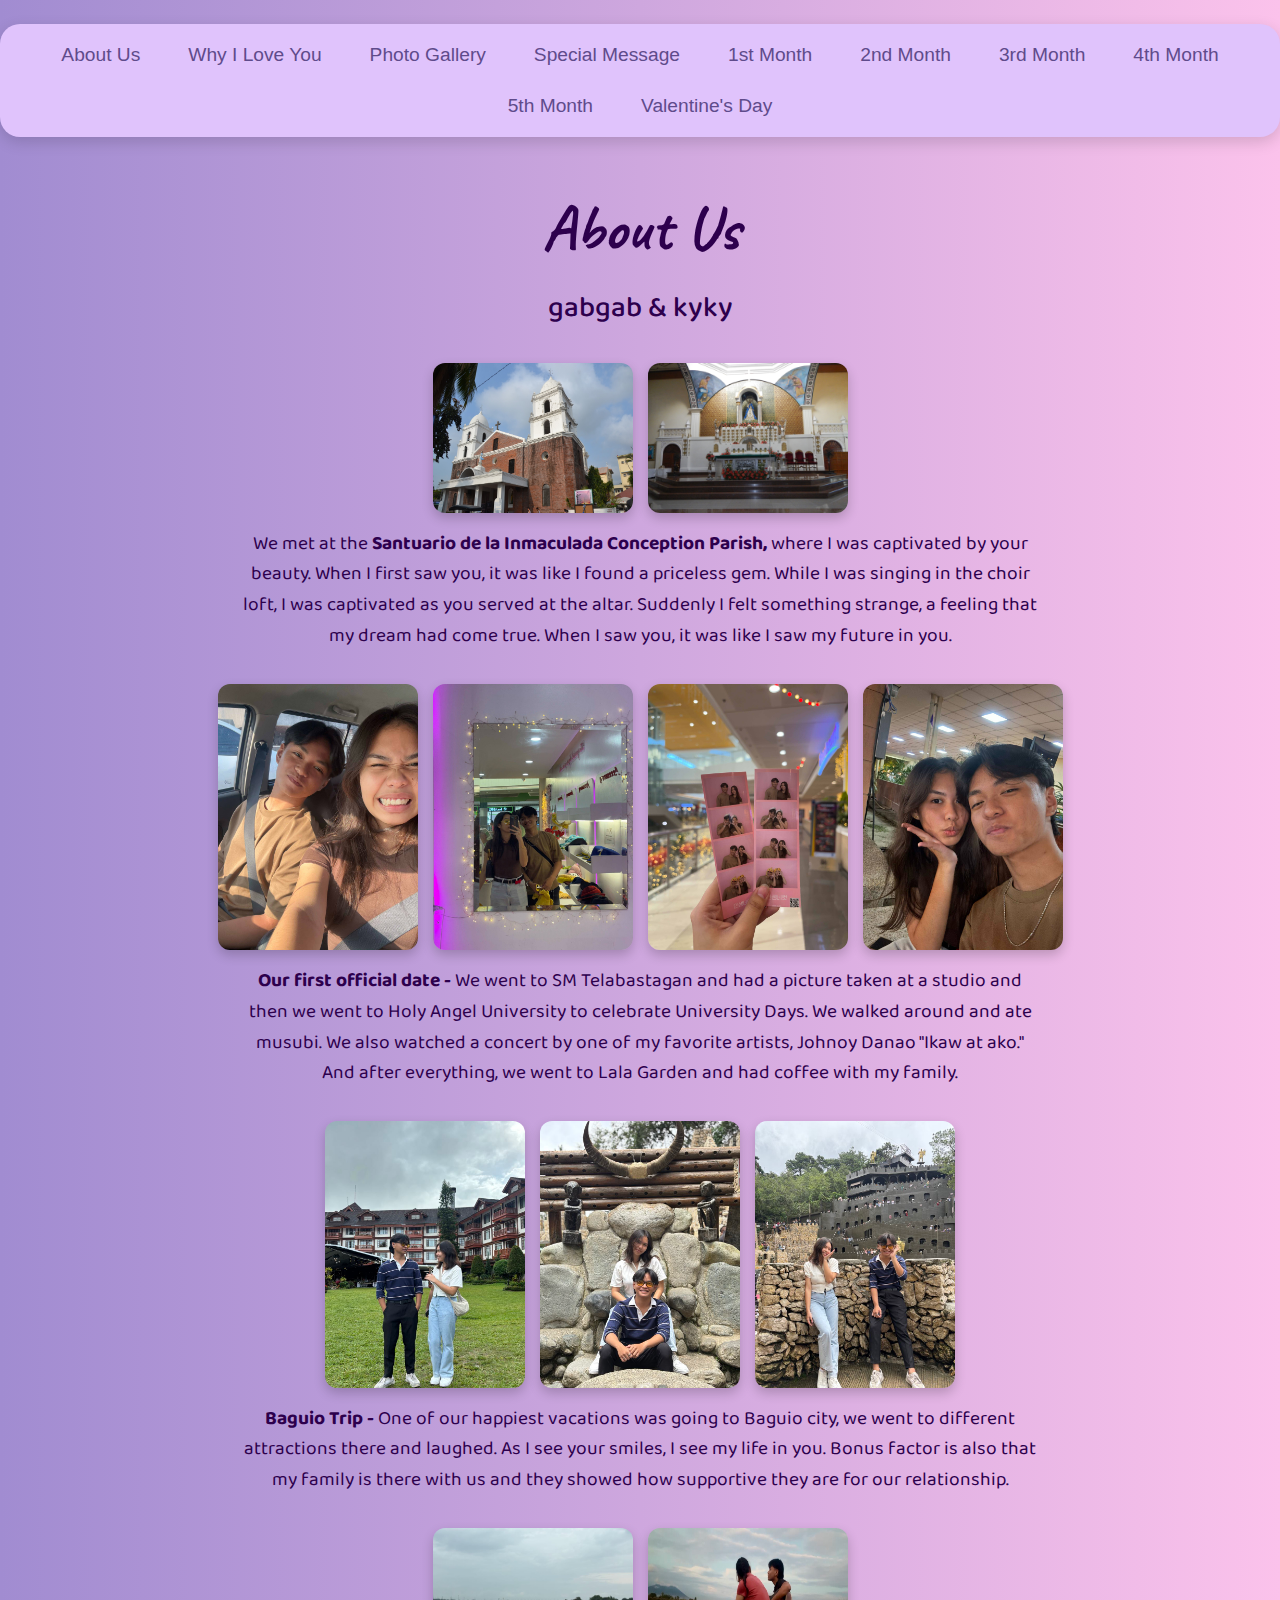
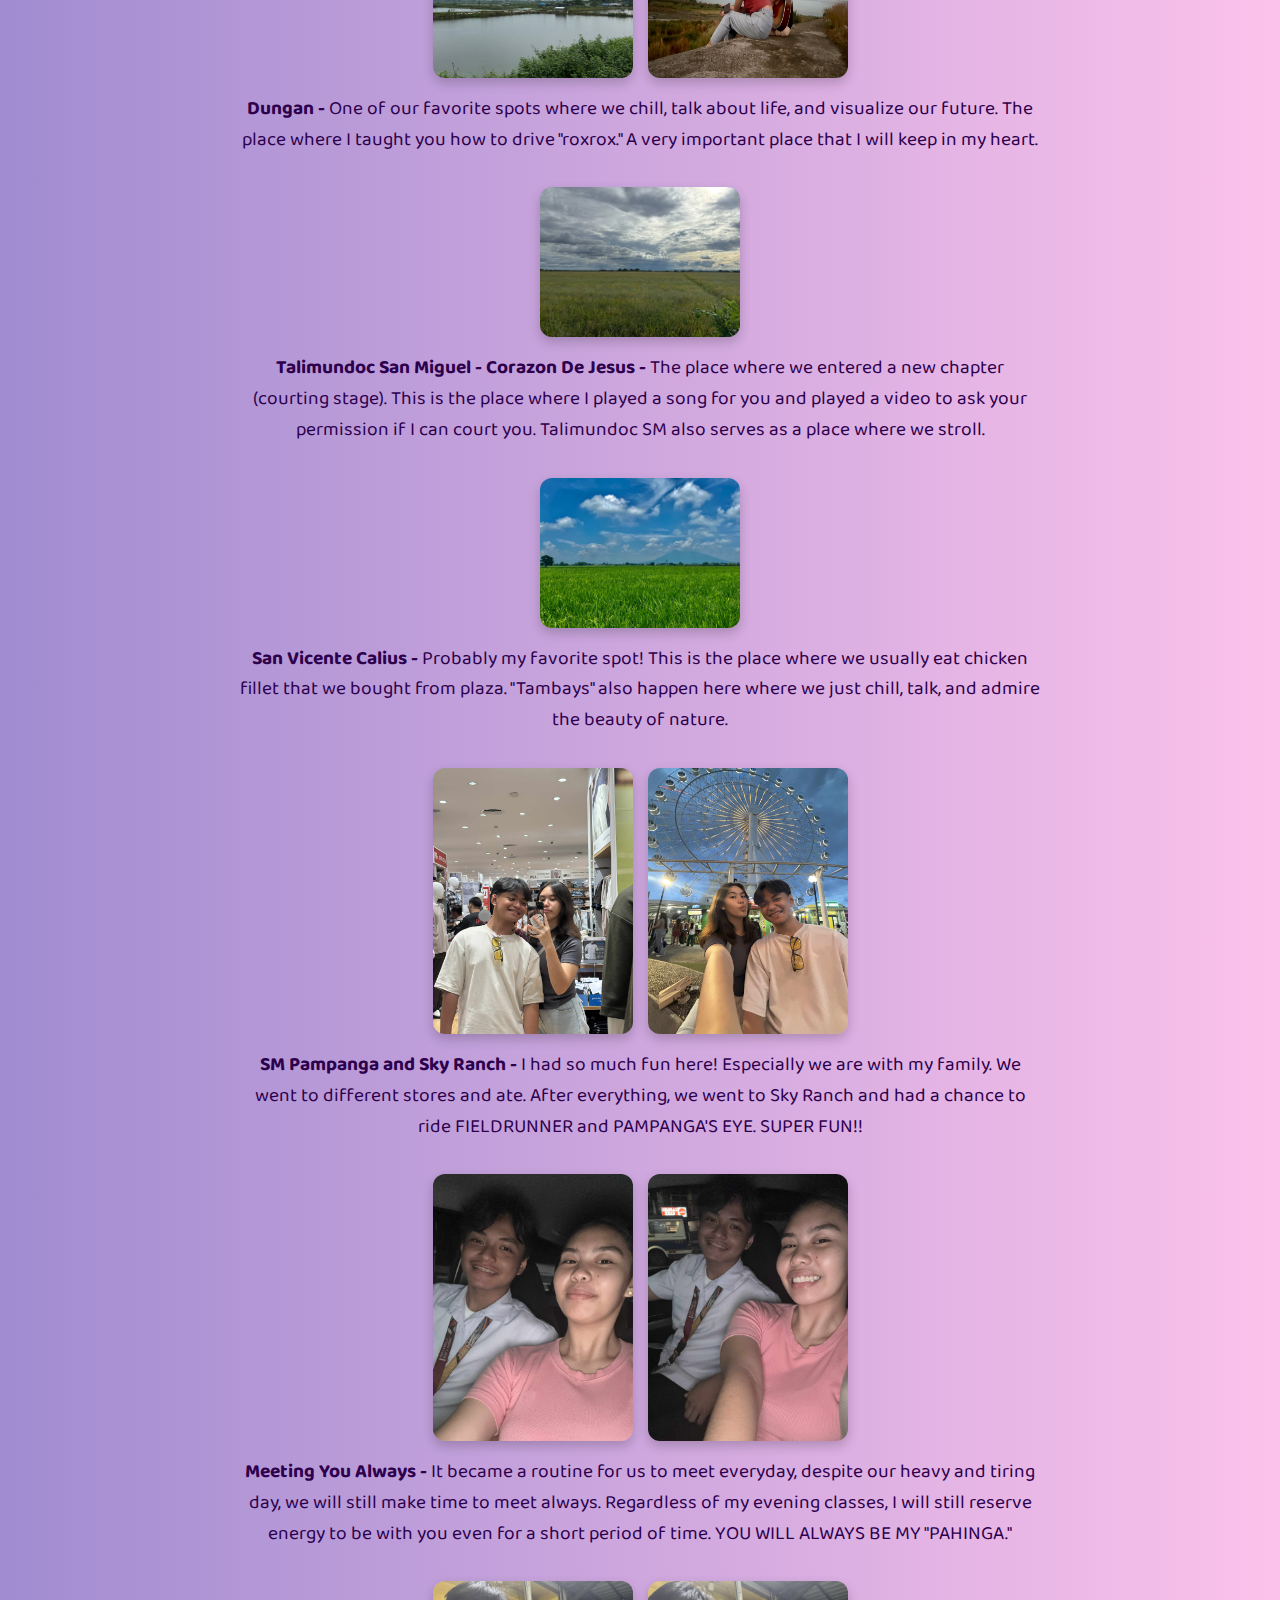
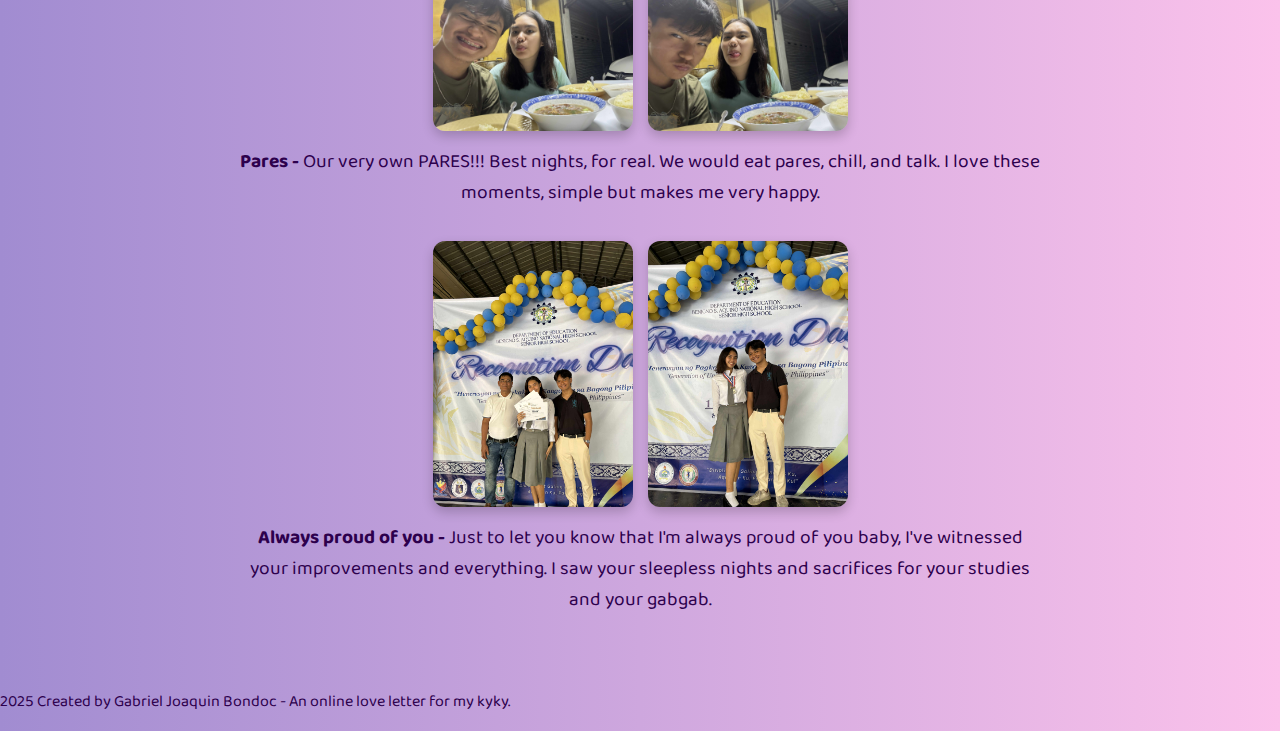
<file: index.html>
<!DOCTYPE html>
<html lang="en">

<head>
    <!-- 
        Author: Bondoc, Gabriel Joaquin C.
        Date started: July 20, 2025
    -->
    <meta charset="utf-8">
    <title>for kyla my honeybunchsugarplumandsalt</title>
    <meta name="viewport" content="width=device-width, initial-scale=1.0" />

    <!-- Google Fonts -->
    <link href="https://fonts.googleapis.com/css2?family=Caveat&display=swap" rel="stylesheet">
    <link href="https://fonts.googleapis.com/css2?family=Quicksand&family=Poppins&family=Nunito&family=Baloo+2&display=swap" rel="stylesheet">

    <!-- Stylesheet -->
    <link rel="stylesheet" href="styles.css" />
</head>

<body>
    <div class="navi">
        <nav>
            <ul class="nav-links">
                <li><a href="index.html">About Us</a></li>
                <li><a href="whyiloveyou.html">Why I Love You</a></li>
                <li><a href="photogallery.html">Photo Gallery</a></li>
                <li><a href="specialmessage.html">Special Message</a></li>
                <li><a href="1st_monthsary.html">1st Month</a></li>
                <li><a href="2nd_monthsary.html">2nd Month</a></li>
                <li><a href="3rd_monthsary.html">3rd Month</a></li>
                <li><a href="4th_monthsary.html">4th Month</a></li>
                <li><a href="5th_monthsary.html">5th Month</a></li>
                <li><a href="valentinesday.html">Valentine's Day</a></li>
            </ul>
        </nav>
    </div>

    <h1>About Us</h1>
    <h3>gabgab & kyky</h3>

    <!-- Santuario -->
    <div class="content">
        <img src="images/santuario.jpg" alt="Santuario" />
        <img src="images/altar.jpg" alt="altar" />
    </div>

    <div class="text">
        <p>
            We met at the <strong>Santuario de la Inmaculada Conception Parish,</strong> where I was captivated by your beauty. 
            When I first saw you, it was like I found a priceless gem. While I was singing in the choir loft, I was captivated as 
            you served at the altar. Suddenly I felt something strange, a feeling that my dream had come true. When I saw you, 
            it was like I saw my future in you.
        </p>
    </div>

    <!-- First Date -->
    <div class="content1">
        <img src="images/hau1.jpg" alt="hau1" />
        <img src="images/hau2.jpg" alt="hau2" />
        <img src="images/hau3.jpg" alt="hau3" />
        <img src="images/hau5.jpg" alt="hau4" />
    </div>

    <div class="text1">
        <p>
            <strong>Our first official date - </strong>We went to SM Telabastagan and had a picture taken at a studio and then 
            we went to Holy Angel University to celebrate University Days. We walked around and ate musubi. We also watched a 
            concert by one of my favorite artists, Johnoy Danao "Ikaw at ako." And after everything, we went to Lala Garden and 
            had coffee with my family.
        </p>
    </div>

    <!-- Baguio -->
    <div class="content2">
        <img src="images/baguioo.jpg" alt="hau1" />
        <img src="images/baguiooo.jpg" alt="hau2" />
        <img src="images/baguio3.jpg" alt="hau3" />
    </div>

    <div class="text2">
        <p>
            <strong>Baguio Trip - </strong> One of our happiest vacations was going to Baguio city, we went to different attractions 
            there and laughed. As I see your smiles, I see my life in you. Bonus factor is also that my family is there with us and 
            they showed how supportive they are for our relationship.
        </p>
    </div>

    <!-- Dungan -->
    <div class="content3">
        <img src="images/dungan1.jpg" alt="dungan1" />
        <img src="images/dungan2.jpg" alt="dungan2" />
    </div>

    <div class="text3">
        <p>
            <strong>Dungan - </strong> One of our favorite spots where we chill, talk about life, and visualize our future. 
            The place where I taught you how to drive "roxrox." A very important place that I will keep in my heart.
        </p>
    </div>

    <!-- Talimundoc -->
    <div class="content4">
        <img src="images/talimundoc.jpg" alt="talimundoc" />
    </div>

    <div class="text4">
        <p>
            <strong>Talimundoc San Miguel - Corazon De Jesus - </strong> The place where we entered a new chapter (courting stage). 
            This is the place where I played a song for you and played a video to ask your permission if I can court you. Talimundoc 
            SM also serves as a place where we stroll.
        </p>
    </div>

    <!-- San Vicente -->
    <div class="content5">
        <img src="images/sanvicente.jpg" alt="sanvicente" />
    </div>

    <div class="text5">
        <p>
            <strong>San Vicente Calius - </strong> Probably my favorite spot! This is the place where we usually eat chicken fillet 
            that we bought from plaza. "Tambays" also happen here where we just chill, talk, and admire the beauty of nature.
        </p>
    </div>

    <!-- SM Pampanga -->
    <div class="content6">
        <img src="images/sm1.jpg" alt="SM Pamp" />
        <img src="images/sm2.jpg" alt="SM Pamp" />
    </div>

    <div class="text6">
        <p>
            <strong>SM Pampanga and Sky Ranch - </strong> I had so much fun here! Especially we are with my family. We went to different 
            stores and ate. After everything, we went to Sky Ranch and had a chance to ride FIELDRUNNER and PAMPANGA'S EYE. SUPER FUN!!
        </p>
    </div>
</body>

    <!-- Meeting Everyday -->
    <div class="content7">
        <img src="images/meet1.jpg" alt="meet1" />
        <img src="images/meet2.jpg" alt="meet2" />
    </div>

    <div class="text7">
        <p>
            <strong>Meeting You Always - </strong> It became a routine for us to meet everyday, despite our heavy and tiring day, we will still make time
            to meet always. Regardless of my evening classes, I will still reserve energy to be with you even for a short period of time. YOU WILL ALWAYS 
            BE MY "PAHINGA."
        </p>
    </div>  
    
    <!-- Pares -->
    <div class="content8">
        <img src="images/pares1.jpg" alt="pares1" />
        <img src="images/pares2.jpg" alt="pares2" />
    </div>

    <div class="text8">
        <p>
            <strong>Pares - </strong> Our very own PARES!!! Best nights, for real. We would eat pares, chill, and talk. I love these moments, simple but 
            makes me very happy.
        </p>
    </div>

    <!-- Congrats -->
    <div class="content9">
        <img src="images/congrats1.jpg" alt="congrats1" />
        <img src="images/congrats2.jpg" alt="congrats2" />
    </div>

    <div class="text9">
        <p>
            <strong> Always proud of you - </strong> Just to let you know that I'm always proud of you baby, I've witnessed your improvements and everything.
            I saw your sleepless nights and sacrifices for your studies and your gabgab.
        </p>
    </div>

    <br>
    
    <footer>
        <p>2025 Created by Gabriel Joaquin Bondoc - An online love letter for my kyky.</p>
    </footer>
</html>
</file>
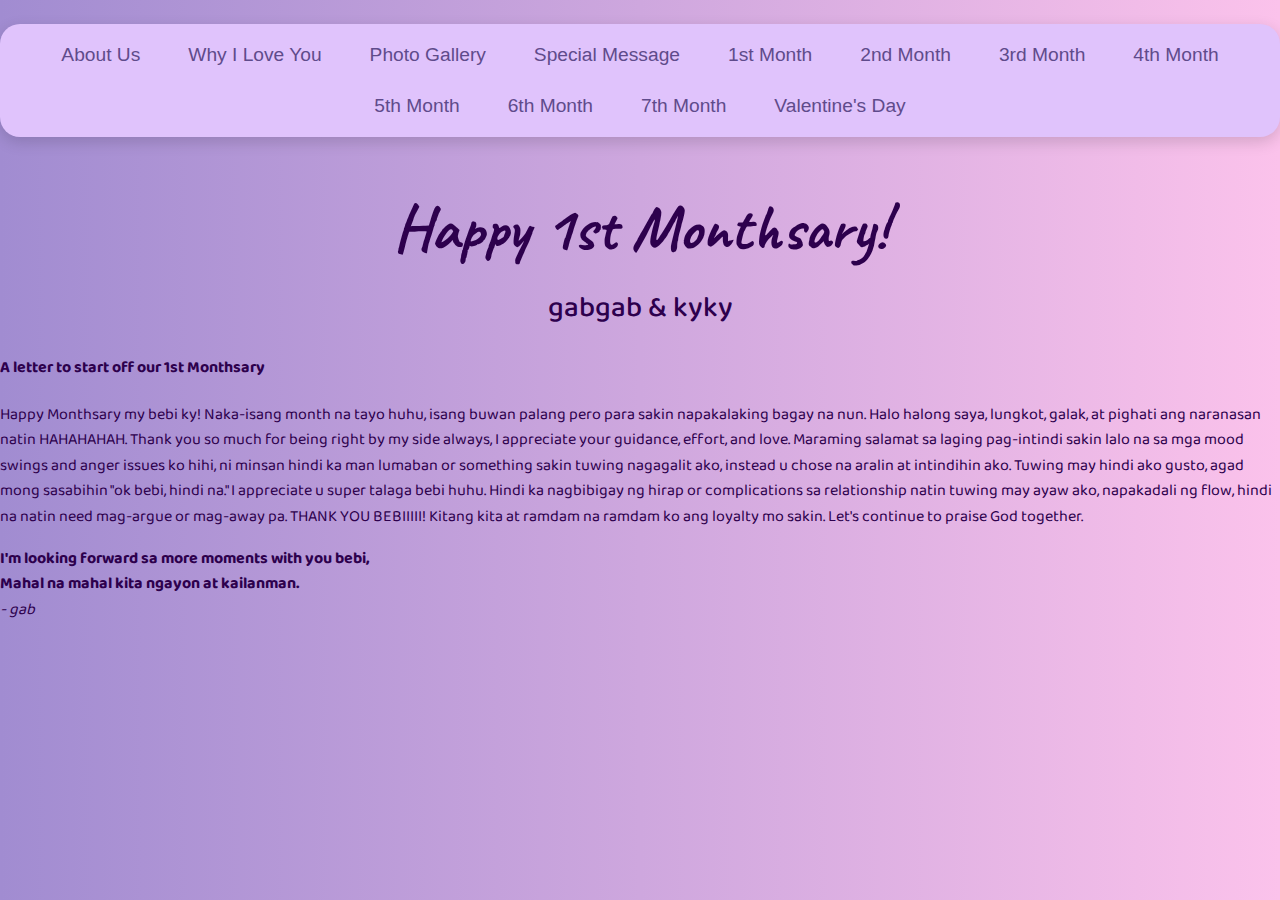
<file: 1st_monthsary.html>
<!DOCTYPE html>
<html lang="en">

<head>
    <!-- 
        Author: Bondoc, Gabriel Joaquin C.
        Date started: July 20, 2025
    -->
    <meta charset="utf-8">
    <title>Special Message</title>
    <meta name="viewport" content="width=device-width, initial-scale=1.0" />

    <!-- Google Fonts -->
    <link href="https://fonts.googleapis.com/css2?family=Caveat&display=swap" rel="stylesheet">
    <link href="https://fonts.googleapis.com/css2?family=Quicksand&family=Poppins&family=Nunito&family=Baloo+2&display=swap" rel="stylesheet">

    <!-- Stylesheet -->
    <link rel="stylesheet" href="styles.css" />
</head>

<body>
    <div class="navi">
        <nav>
            <ul class="nav-links">
                <li><a href="index.html">About Us</a></li>
                <li><a href="whyiloveyou.html">Why I Love You</a></li>
                <li><a href="photogallery.html">Photo Gallery</a></li>
                <li><a href="specialmessage.html">Special Message</a></li>
                <li><a href="1st_monthsary.html">1st Month</a></li>
                <li><a href="2nd_monthsary.html">2nd Month</a></li>
                <li><a href="3rd_monthsary.html">3rd Month</a></li>
                <li><a href="4th_monthsary.html">4th Month</a></li>
                <li><a href="5th_monthsary.html">5th Month</a></li>
                <li><a href="6th_monthsary.html">6th Month</a></li>
                <li><a href="7th_monthsary.html">7th Month</a></li>
                <li><a href="valentinesday.html">Valentine's Day</a></li>
            </ul>
        </nav>
    </div>

    <h1>Happy 1st Monthsary!</h1>
    <h3>gabgab & kyky</h3> 

    <div class="first-month-letter">
        <h4>A letter to start off our 1st Monthsary</h4>
        <p>Happy Monthsary my bebi ky! Naka-isang month na tayo huhu, isang buwan palang pero para sakin napakalaking bagay na nun. Halo
            halong saya, lungkot, galak, at pighati ang naranasan natin HAHAHAHAH. Thank you so much for being right by my side always, I appreciate
            your guidance, effort, and love. Maraming salamat sa laging pag-intindi sakin lalo na sa mga mood swings and anger issues ko hihi, ni minsan
            hindi ka man lumaban or something sakin tuwing nagagalit ako, instead u chose na aralin at intindihin ako. Tuwing may hindi ako gusto, agad mong 
            sasabihin "ok bebi, hindi na." I appreciate u super talaga bebi huhu. Hindi ka nagbibigay ng hirap or complications sa relationship natin tuwing may 
            ayaw ako, napakadali ng flow, hindi na natin need mag-argue or mag-away pa. THANK YOU BEBIIIII! Kitang kita at ramdam na ramdam ko ang loyalty
            mo sakin. Let's continue to praise God together.
        </p>
        <p class="end"><strong>I'm looking forward sa more moments with you bebi, <br>Mahal na mahal kita ngayon at kailanman.</strong>
        <br>
        <em>- gab</em>
        </p>
    </div>
</file>
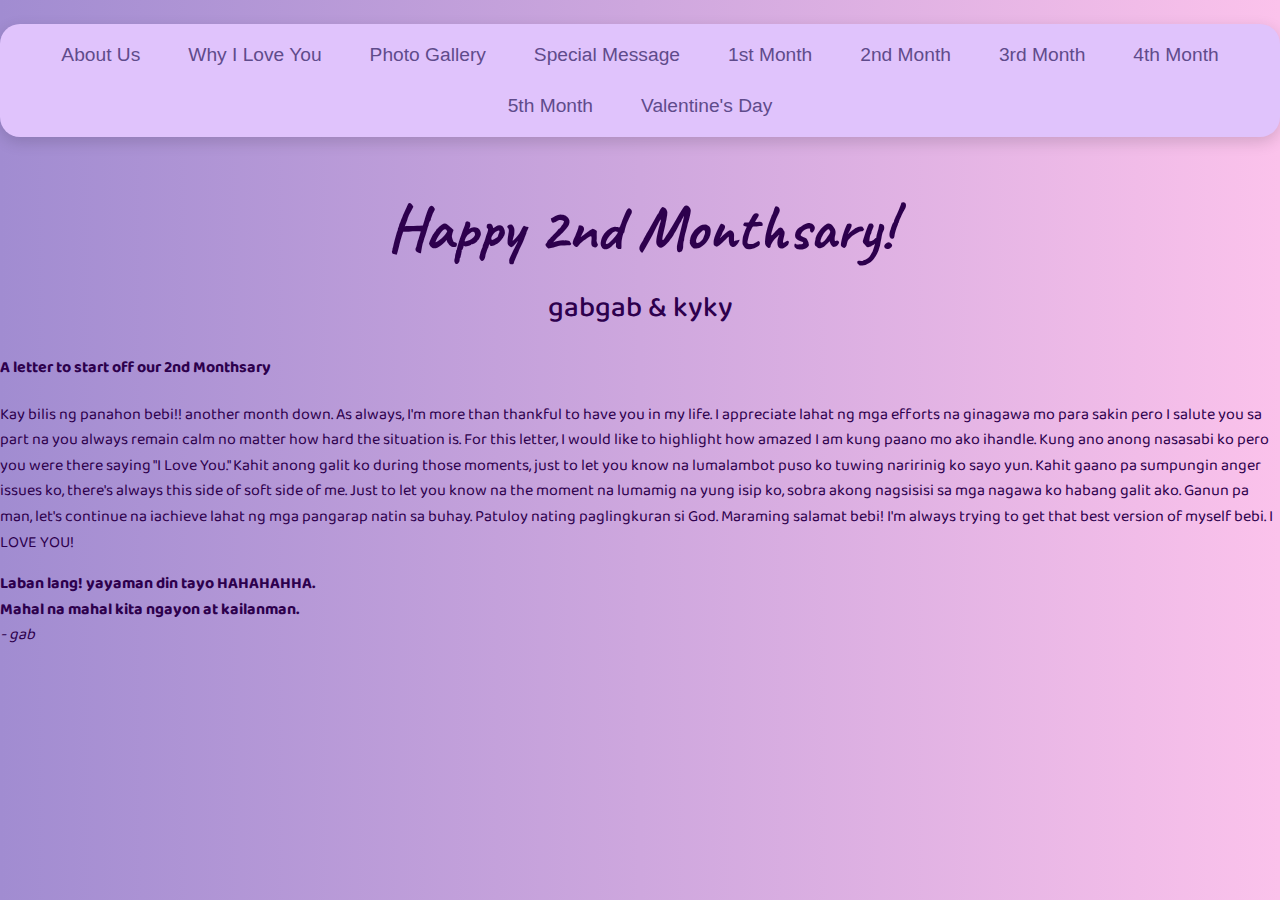
<file: 2nd_monthsary.html>
<!DOCTYPE html>
<html lang="en">

<head>
    <!-- 
        Author: Bondoc, Gabriel Joaquin C.
        Date started: November 24, 2025
    -->
    <meta charset="utf-8">
    <title>Special Message</title>
    <meta name="viewport" content="width=device-width, initial-scale=1.0" />

    <!-- Google Fonts -->
    <link href="https://fonts.googleapis.com/css2?family=Caveat&display=swap" rel="stylesheet">
    <link href="https://fonts.googleapis.com/css2?family=Quicksand&family=Poppins&family=Nunito&family=Baloo+2&display=swap" rel="stylesheet">

    <!-- Stylesheet -->
    <link rel="stylesheet" href="styles.css" />
</head>

<body>
    <div class="navi">
        <nav>
            <ul class="nav-links">
                <li><a href="index.html">About Us</a></li>
                <li><a href="whyiloveyou.html">Why I Love You</a></li>
                <li><a href="photogallery.html">Photo Gallery</a></li>
                <li><a href="specialmessage.html">Special Message</a></li>
                <li><a href="1st_monthsary.html">1st Month</a></li>
                <li><a href="2nd_monthsary.html">2nd Month</a></li>
                <li><a href="3rd_monthsary.html">3rd Month</a></li>
                <li><a href="4th_monthsary.html">4th Month</a></li>
                <li><a href="5th_monthsary.html">5th Month</a></li>
                <li><a href="valentinesday.html">Valentine's Day</a></li>
            </ul>
        </nav>
    </div>

    <h1>Happy 2nd Monthsary!</h1>
    <h3>gabgab & kyky</h3> 

    <div class="first-month-letter">
        <h4>A letter to start off our 2nd Monthsary</h4>
        <p>Kay bilis ng panahon bebi!! another month down. As always, I'm more than thankful to have you in my life. I appreciate lahat ng mga
            efforts na ginagawa mo para sakin pero I salute you sa part na you always remain calm no matter how hard the situation is. For this letter,
            I would like to highlight how amazed I am kung paano mo ako ihandle. Kung ano anong nasasabi ko pero you were there saying "I Love You."
            Kahit anong galit ko during those moments, just to let you know na lumalambot puso ko tuwing naririnig ko sayo yun. Kahit gaano pa sumpungin
            anger issues ko, there's always this side of soft side of me. Just to let you know na the moment na lumamig na yung isip ko, sobra akong nagsisisi
            sa mga nagawa ko habang galit ako. Ganun pa man, let's continue na iachieve lahat ng mga pangarap natin sa buhay. Patuloy nating paglingkuran si God.
             Maraming salamat bebi! I'm always trying to get that best version of myself bebi.
            I LOVE YOU!
        </p>
        <p class="end"><strong>Laban lang! yayaman din tayo HAHAHAHHA. <br>Mahal na mahal kita ngayon at kailanman.</strong>
        <br>
        <em>- gab</em>
        </p>
    </div>
</file>
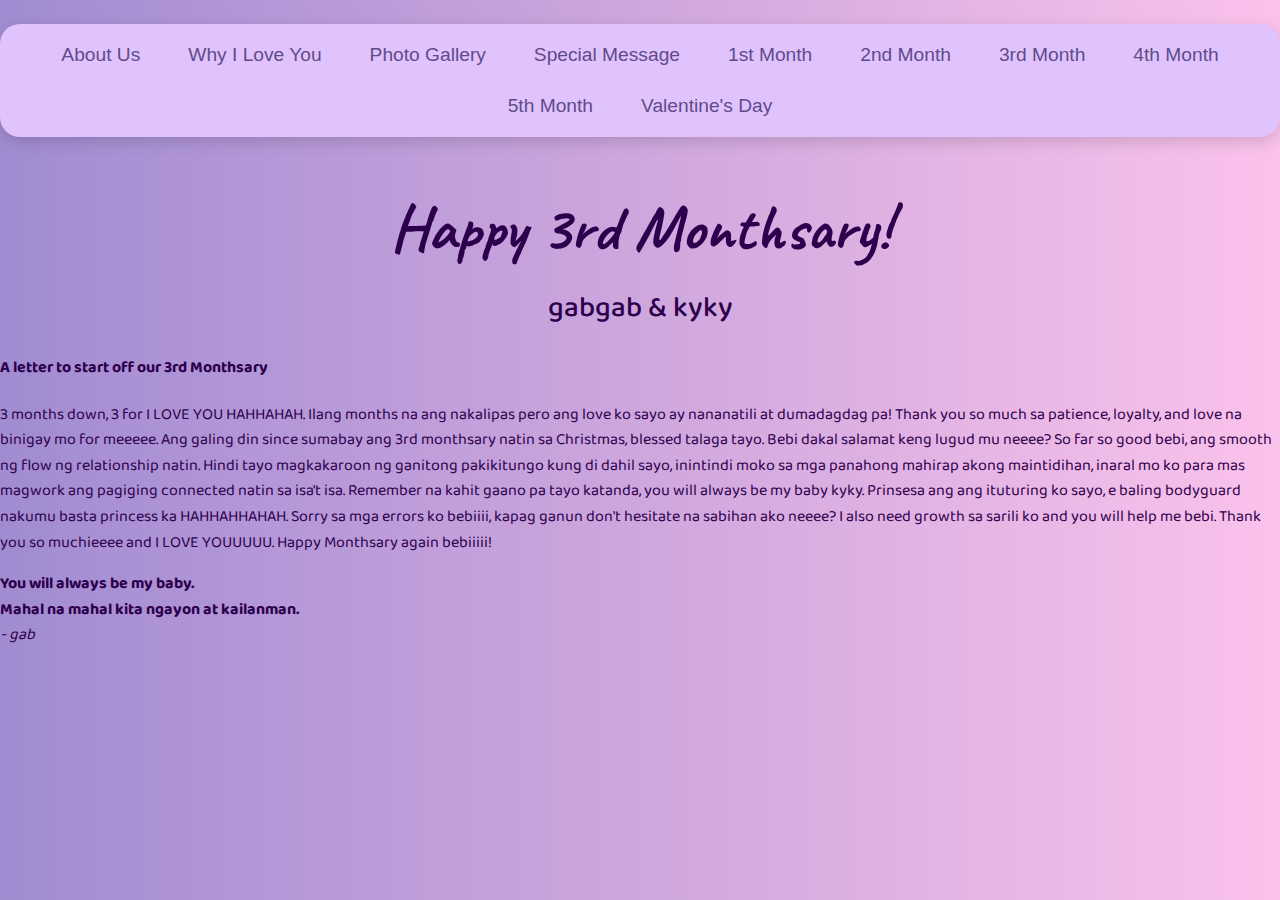
<file: 3rd_monthsary.html>
<!DOCTYPE html>
<html lang="en">

<head>
    <!-- 
        Author: Bondoc, Gabriel Joaquin C.
        Date started: November 24, 2025
    -->
    <meta charset="utf-8">
    <title>Special Message</title>
    <meta name="viewport" content="width=device-width, initial-scale=1.0" />

    <!-- Google Fonts -->
    <link href="https://fonts.googleapis.com/css2?family=Caveat&display=swap" rel="stylesheet">
    <link href="https://fonts.googleapis.com/css2?family=Quicksand&family=Poppins&family=Nunito&family=Baloo+2&display=swap" rel="stylesheet">

    <!-- Stylesheet -->
    <link rel="stylesheet" href="styles.css" />
</head>

<body>
    <div class="navi">
        <nav>
            <ul class="nav-links">
                <li><a href="index.html">About Us</a></li>
                <li><a href="whyiloveyou.html">Why I Love You</a></li>
                <li><a href="photogallery.html">Photo Gallery</a></li>
                <li><a href="specialmessage.html">Special Message</a></li>
                <li><a href="1st_monthsary.html">1st Month</a></li>
                <li><a href="2nd_monthsary.html">2nd Month</a></li>
                <li><a href="3rd_monthsary.html">3rd Month</a></li>
                <li><a href="4th_monthsary.html">4th Month</a></li>
                <li><a href="5th_monthsary.html">5th Month</a></li>
                <li><a href="valentinesday.html">Valentine's Day</a></li>
            </ul>
        </nav>
    </div>

    <h1>Happy 3rd Monthsary!</h1>
    <h3>gabgab & kyky</h3> 

    <div class="first-month-letter">
        <h4>A letter to start off our 3rd Monthsary</h4>
        <p>3 months down, 3 for I LOVE YOU HAHHAHAH. Ilang months na ang nakalipas pero ang love ko sayo ay nananatili at dumadagdag pa! Thank you so much sa patience, loyalty, 
            and love na binigay mo for meeeee. Ang galing din since sumabay ang 3rd monthsary natin sa Christmas, blessed talaga tayo. Bebi dakal salamat keng lugud mu neeee? So 
            far so good bebi, ang smooth ng flow ng relationship natin. Hindi tayo magkakaroon ng ganitong pakikitungo kung di dahil sayo, inintindi moko sa mga panahong mahirap akong 
            maintidihan, inaral mo ko para mas magwork ang pagiging connected natin sa isa't isa. Remember na kahit gaano pa tayo katanda, you will always be my baby kyky. Prinsesa ang 
            ang ituturing ko sayo, e baling bodyguard nakumu basta princess ka HAHHAHHAHAH. Sorry sa mga errors ko bebiiii, kapag ganun don't hesitate na sabihan ako neeee? I also need
            growth sa sarili ko and you will help me bebi. Thank you so muchieeee and I LOVE YOUUUUU. Happy Monthsary again bebiiiii!
        </p>
        <p class="end"><strong>You will always be my baby. <br>Mahal na mahal kita ngayon at kailanman.</strong>
        <br>
        <em>- gab</em>
        </p>
    </div>
</file>
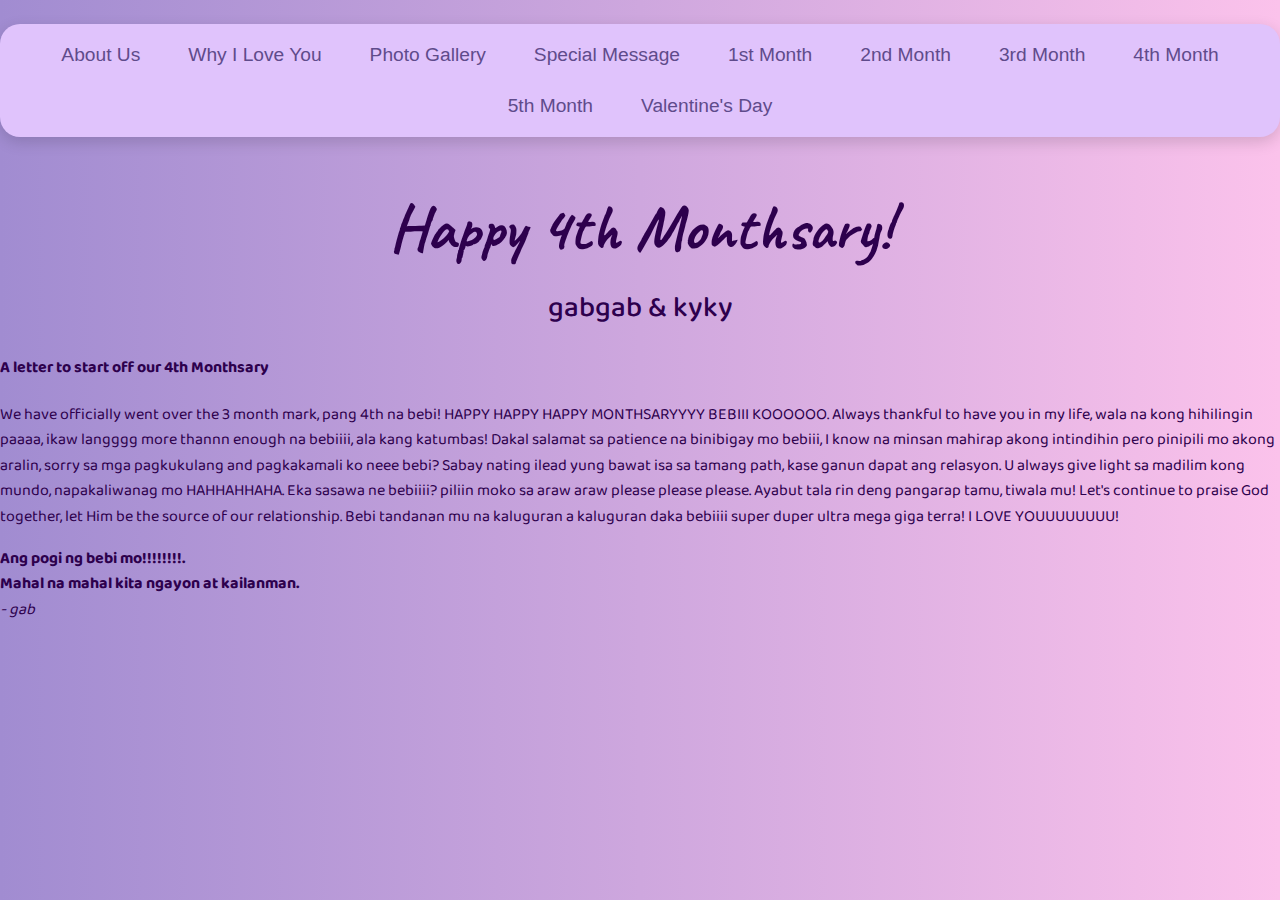
<file: 4th_monthsary.html>
<!DOCTYPE html>
<html lang="en">

<head>
    <!-- 
        Author: Bondoc, Gabriel Joaquin C.
        Date started: November 24, 2025
    -->
    <meta charset="utf-8">
    <title>Special Message</title>
    <meta name="viewport" content="width=device-width, initial-scale=1.0" />

    <!-- Google Fonts -->
    <link href="https://fonts.googleapis.com/css2?family=Caveat&display=swap" rel="stylesheet">
    <link href="https://fonts.googleapis.com/css2?family=Quicksand&family=Poppins&family=Nunito&family=Baloo+2&display=swap" rel="stylesheet">

    <!-- Stylesheet -->
    <link rel="stylesheet" href="styles.css" />
</head>

<body>
    <div class="navi">
        <nav>
            <ul class="nav-links">
                <li><a href="index.html">About Us</a></li>
                <li><a href="whyiloveyou.html">Why I Love You</a></li>
                <li><a href="photogallery.html">Photo Gallery</a></li>
                <li><a href="specialmessage.html">Special Message</a></li>
                <li><a href="1st_monthsary.html">1st Month</a></li>
                <li><a href="2nd_monthsary.html">2nd Month</a></li>
                <li><a href="3rd_monthsary.html">3rd Month</a></li>
                <li><a href="4th_monthsary.html">4th Month</a></li>
                <li><a href="5th_monthsary.html">5th Month</a></li>
                <li><a href="valentinesday.html">Valentine's Day</a></li>
            </ul>
        </nav>
    </div>

    <h1>Happy 4th Monthsary!</h1>
    <h3>gabgab & kyky</h3> 

    <div class="first-month-letter">
        <h4>A letter to start off our 4th Monthsary</h4>
        <p>We have officially went over the 3 month mark, pang 4th na bebi! HAPPY HAPPY HAPPY MONTHSARYYYY BEBIII KOOOOOO. Always thankful to have you in my
            life, wala na kong hihilingin paaaa, ikaw langggg more thannn enough na  bebiiii, ala kang katumbas! Dakal salamat sa patience na binibigay mo bebiii,
            I know na minsan mahirap akong intindihin pero pinipili mo akong aralin, sorry sa mga pagkukulang and pagkakamali ko neee bebi? Sabay nating
            ilead yung bawat isa sa tamang path, kase ganun dapat ang relasyon. U always give light sa madilim kong mundo, napakaliwanag mo HAHHAHHAHA. 
            Eka sasawa ne bebiiii? piliin moko sa araw araw please please please. Ayabut tala rin deng pangarap tamu, tiwala mu! Let's continue to praise God 
            together, let Him be the source of our relationship. Bebi tandanan mu na kaluguran a kaluguran daka bebiiii super duper ultra mega giga terra! I
            LOVE YOUUUUUUUU!   </p>

        <p class="end"><strong>Ang pogi ng bebi mo!!!!!!!!. <br>Mahal na mahal kita ngayon at kailanman.</strong>
        <br>
        <em>- gab</em>
        </p>
    </div>
</file>
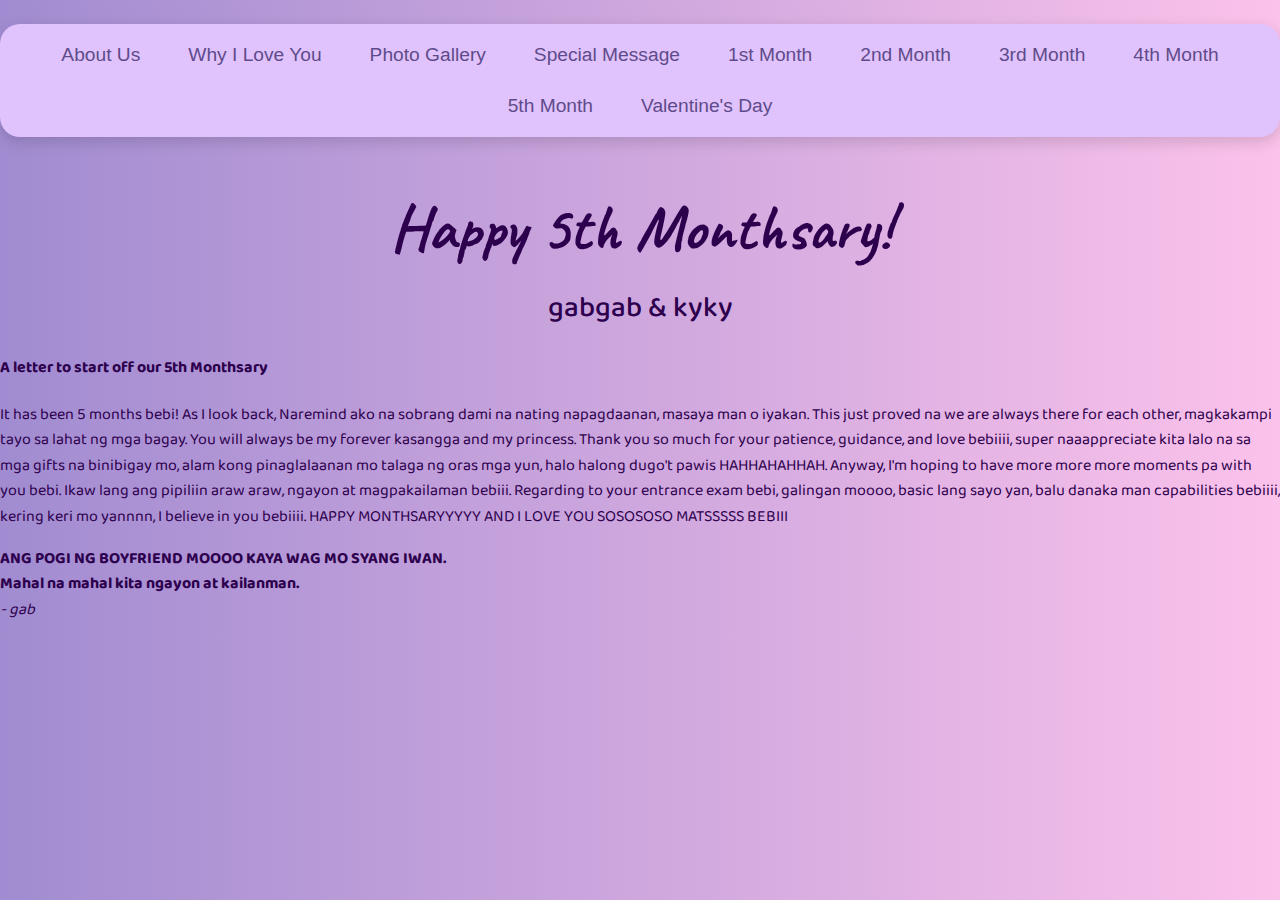
<file: 5th_monthsary.html>
<!DOCTYPE html>
<html lang="en">

<head>
    <!-- 
        Author: Bondoc, Gabriel Joaquin C.
        5th Monthsary Page
    -->
    <meta charset="utf-8">
    <title>5th Monthsary</title>
    <meta name="viewport" content="width=device-width, initial-scale=1.0" />

    <!-- Google Fonts -->
    <link href="https://fonts.googleapis.com/css2?family=Caveat&display=swap" rel="stylesheet">
    <link href="https://fonts.googleapis.com/css2?family=Quicksand&family=Poppins&family=Nunito&family=Baloo+2&display=swap" rel="stylesheet">

    <!-- Stylesheet -->
    <link rel="stylesheet" href="styles.css" />
</head>

<body>

    <div class="navi">
        <nav>
            <ul class="nav-links">
                <li><a href="index.html">About Us</a></li>
                <li><a href="whyiloveyou.html">Why I Love You</a></li>
                <li><a href="photogallery.html">Photo Gallery</a></li>
                <li><a href="specialmessage.html">Special Message</a></li>
                <li><a href="1st_monthsary.html">1st Month</a></li>
                <li><a href="2nd_monthsary.html">2nd Month</a></li>
                <li><a href="3rd_monthsary.html">3rd Month</a></li>
                <li><a href="4th_monthsary.html">4th Month</a></li>
                <li><a href="5th_monthsary.html">5th Month</a></li>
                <li><a href="valentinesday.html">Valentine's Day</a></li>
            </ul>
        </nav>
    </div>

    <h1>Happy 5th Monthsary!</h1>
    <h3>gabgab & kyky</h3>

    <div class="first-month-letter">
        <h4>A letter to start off our 5th Monthsary</h4>
        <p>It has been 5 months bebi! As I look back, Naremind ako na sobrang dami na nating napagdaanan, masaya man o iyakan. This just proved na
            we are always there for each other, magkakampi tayo sa lahat ng mga bagay. You will always be my forever kasangga and my princess. Thank you
            so much for your patience, guidance, and love bebiiii, super naaappreciate kita lalo na sa mga gifts na binibigay mo, alam kong pinaglalaanan 
            mo talaga ng oras mga yun, halo halong dugo't pawis HAHHAHAHHAH. Anyway, I'm hoping to have more more more moments pa with you bebi. Ikaw 
            lang ang pipiliin araw araw, ngayon at magpakailaman bebiii. Regarding to your entrance exam bebi, galingan moooo, basic lang sayo yan, balu
            danaka man capabilities bebiiii, kering keri mo yannnn, I believe in you bebiiii. HAPPY MONTHSARYYYYY AND I LOVE YOU SOSOSOSO MATSSSSS BEBIII
        </p>
        <p class="end"><strong>ANG POGI NG BOYFRIEND MOOOO KAYA WAG MO SYANG IWAN. <br>Mahal na mahal kita ngayon at kailanman.</strong>
        <br>
        <em>- gab</em>
        </p>
    </div>

</body>
</html>
</file>
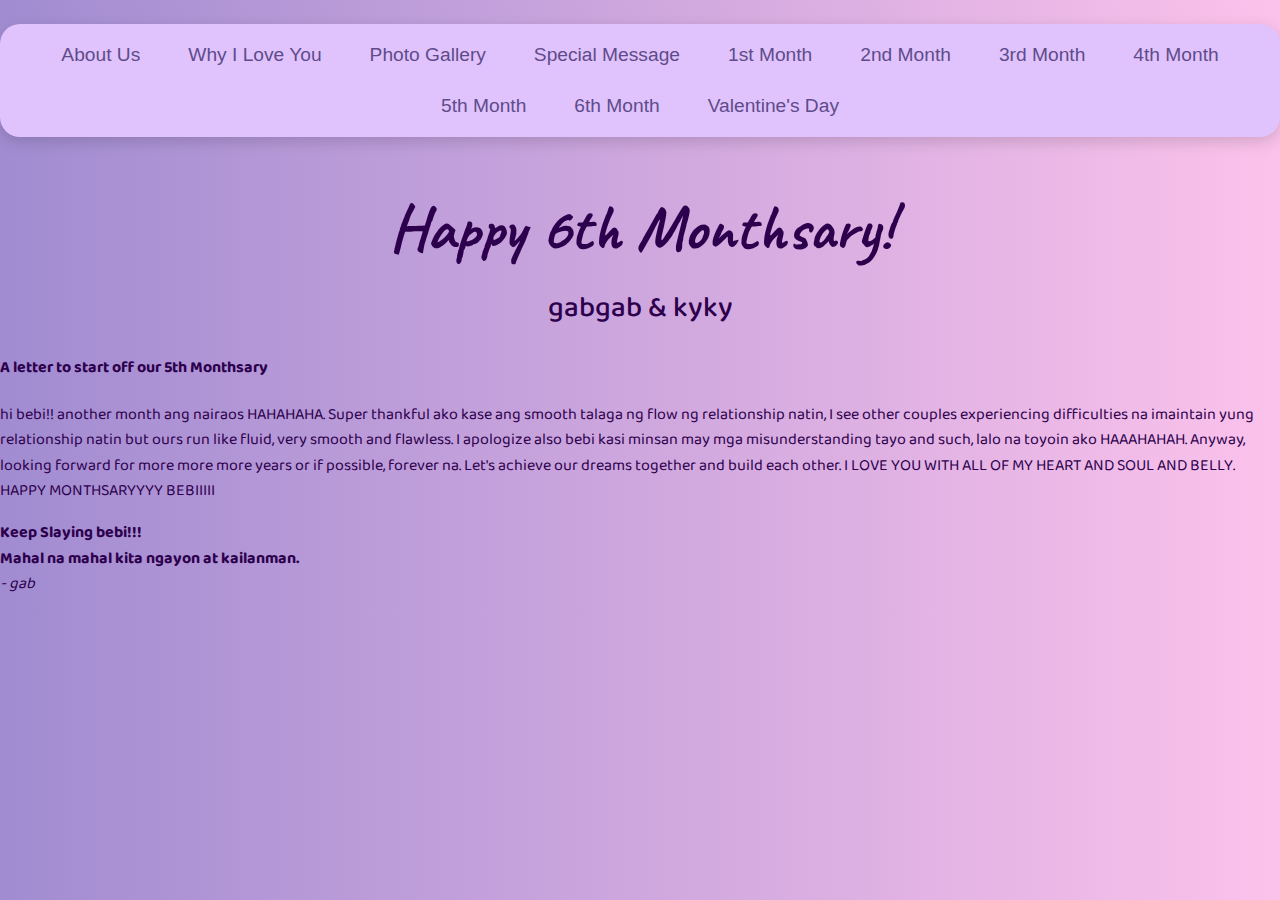
<file: 6th_monthsary.html>
<!DOCTYPE html>
<html lang="en">

<head>
    <!-- 
        Author: Bondoc, Gabriel Joaquin C.
        5th Monthsary Page
    -->
    <meta charset="utf-8">
    <title>5th Monthsary</title>
    <meta name="viewport" content="width=device-width, initial-scale=1.0" />

    <!-- Google Fonts -->
    <link href="https://fonts.googleapis.com/css2?family=Caveat&display=swap" rel="stylesheet">
    <link href="https://fonts.googleapis.com/css2?family=Quicksand&family=Poppins&family=Nunito&family=Baloo+2&display=swap" rel="stylesheet">

    <!-- Stylesheet -->
    <link rel="stylesheet" href="styles.css" />
</head>

<body>

    <div class="navi">
        <nav>
            <ul class="nav-links">
                <li><a href="index.html">About Us</a></li>
                <li><a href="whyiloveyou.html">Why I Love You</a></li>
                <li><a href="photogallery.html">Photo Gallery</a></li>
                <li><a href="specialmessage.html">Special Message</a></li>
                <li><a href="1st_monthsary.html">1st Month</a></li>
                <li><a href="2nd_monthsary.html">2nd Month</a></li>
                <li><a href="3rd_monthsary.html">3rd Month</a></li>
                <li><a href="4th_monthsary.html">4th Month</a></li>
                <li><a href="5th_monthsary.html">5th Month</a></li>
                <li><a href="6th_monthsary.html">6th Month</a></li>
                <li><a href="valentinesday.html">Valentine's Day</a></li>
            </ul>
        </nav>
    </div>

    <h1>Happy 6th Monthsary!</h1>
    <h3>gabgab & kyky</h3>

    <div class="first-month-letter">
        <h4>A letter to start off our 5th Monthsary</h4>
        <p>hi bebi!! another month ang nairaos HAHAHAHA. Super thankful ako kase ang smooth talaga ng flow ng relationship natin, I see other 
            couples experiencing difficulties na imaintain yung relationship natin but ours run like fluid, very smooth and flawless. I apologize also 
            bebi kasi minsan may mga misunderstanding tayo and such, lalo na toyoin ako HAAAHAHAH. Anyway, looking forward for more more more years or if 
            possible, forever na. Let's achieve our dreams together and build each other. I LOVE YOU WITH ALL OF MY HEART AND SOUL AND BELLY. 
            HAPPY MONTHSARYYYY BEBIIIII

        </p>
        <p class="end"><strong>Keep Slaying bebi!!! <br>Mahal na mahal kita ngayon at kailanman.</strong>
        <br>
        <em>- gab</em>
        </p>
    </div>

</body>
</html>
</file>
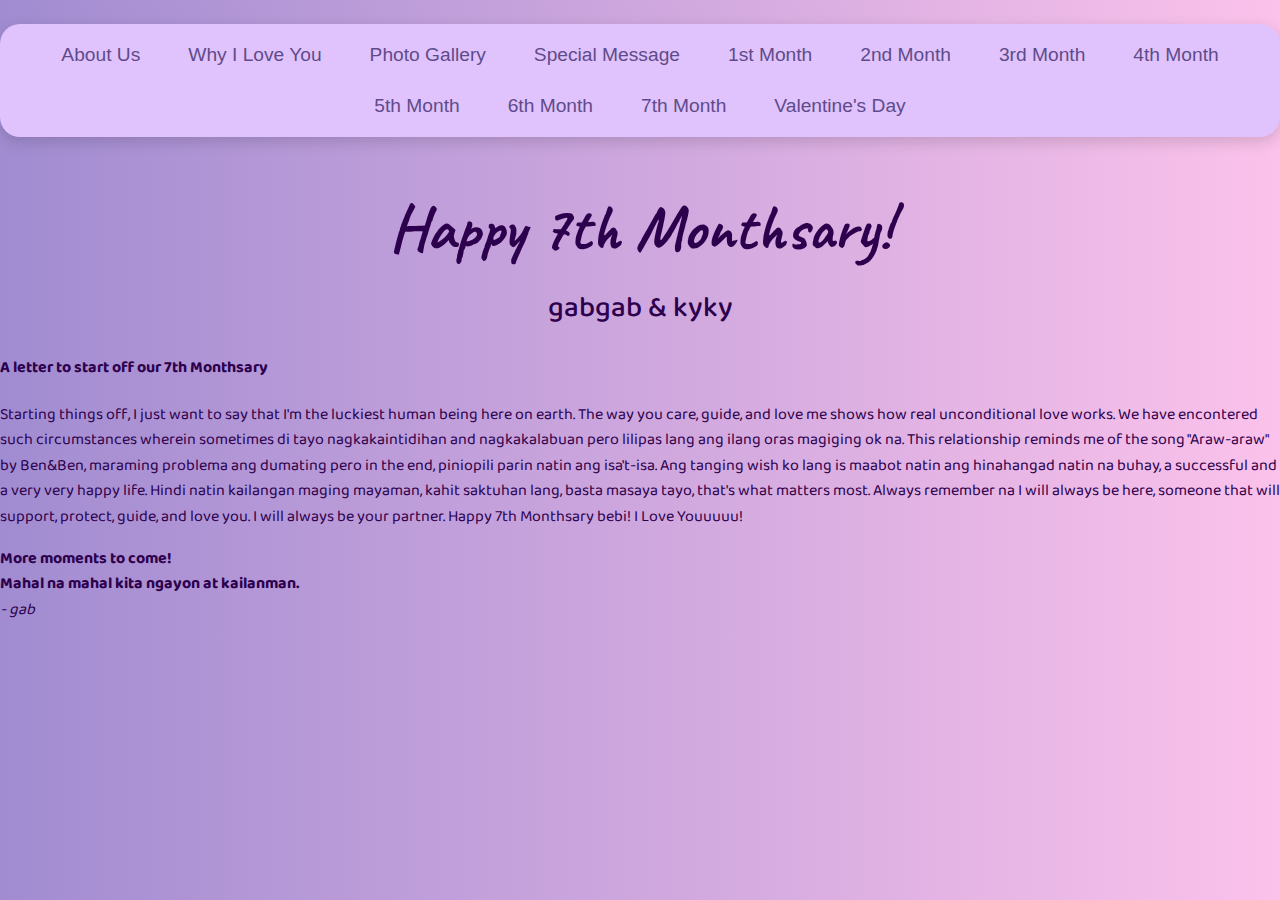
<file: 7th_monthsary.html>
<!DOCTYPE html>
<html lang="en">

<head>
    <!-- 
        Author: Bondoc, Gabriel Joaquin C.
        5th Monthsary Page
    -->
    <meta charset="utf-8">
    <title>5th Monthsary</title>
    <meta name="viewport" content="width=device-width, initial-scale=1.0" />

    <!-- Google Fonts -->
    <link href="https://fonts.googleapis.com/css2?family=Caveat&display=swap" rel="stylesheet">
    <link href="https://fonts.googleapis.com/css2?family=Quicksand&family=Poppins&family=Nunito&family=Baloo+2&display=swap" rel="stylesheet">

    <!-- Stylesheet -->
    <link rel="stylesheet" href="styles.css" />
</head>

<body>

    <div class="navi">
        <nav>
            <ul class="nav-links">
                <li><a href="index.html">About Us</a></li>
                <li><a href="whyiloveyou.html">Why I Love You</a></li>
                <li><a href="photogallery.html">Photo Gallery</a></li>
                <li><a href="specialmessage.html">Special Message</a></li>
                <li><a href="1st_monthsary.html">1st Month</a></li>
                <li><a href="2nd_monthsary.html">2nd Month</a></li>
                <li><a href="3rd_monthsary.html">3rd Month</a></li>
                <li><a href="4th_monthsary.html">4th Month</a></li>
                <li><a href="5th_monthsary.html">5th Month</a></li>
                <li><a href="6th_monthsary.html">6th Month</a></li>
                <li><a href="7th_monthsary.html">7th Month</a></li>
                <li><a href="valentinesday.html">Valentine's Day</a></li>
            </ul>
        </nav>
    </div>

    <h1>Happy 7th Monthsary!</h1>
    <h3>gabgab & kyky</h3>

    <div class="first-month-letter">
        <h4>A letter to start off our 7th Monthsary</h4>
        <p>Starting things off, I just want to say that I'm the luckiest human being here on earth. The way you care, guide, and love me shows how
            real unconditional love works. We have encontered such circumstances wherein sometimes di tayo nagkakaintidihan and nagkakalabuan pero lilipas lang
            ang ilang oras magiging ok na. This relationship reminds me of the song "Araw-araw" by Ben&Ben, maraming problema ang dumating pero in
            the end, piniopili parin natin ang isa't-isa. Ang tanging wish ko lang is maabot natin ang hinahangad natin na buhay, a successful and 
            a very very happy life. Hindi natin kailangan maging mayaman, kahit saktuhan lang, basta masaya tayo, that's what matters most. Always remember
        na I will always be here, someone that will support, protect, guide, and love you. I will always be your partner. Happy 7th Monthsary bebi! I Love Youuuuu!

        </p>
        <p class="end"><strong>More moments to come! <br>Mahal na mahal kita ngayon at kailanman.</strong>
        <br>
        <em>- gab</em>
        </p>
    </div>

</body>
</html>
</file>
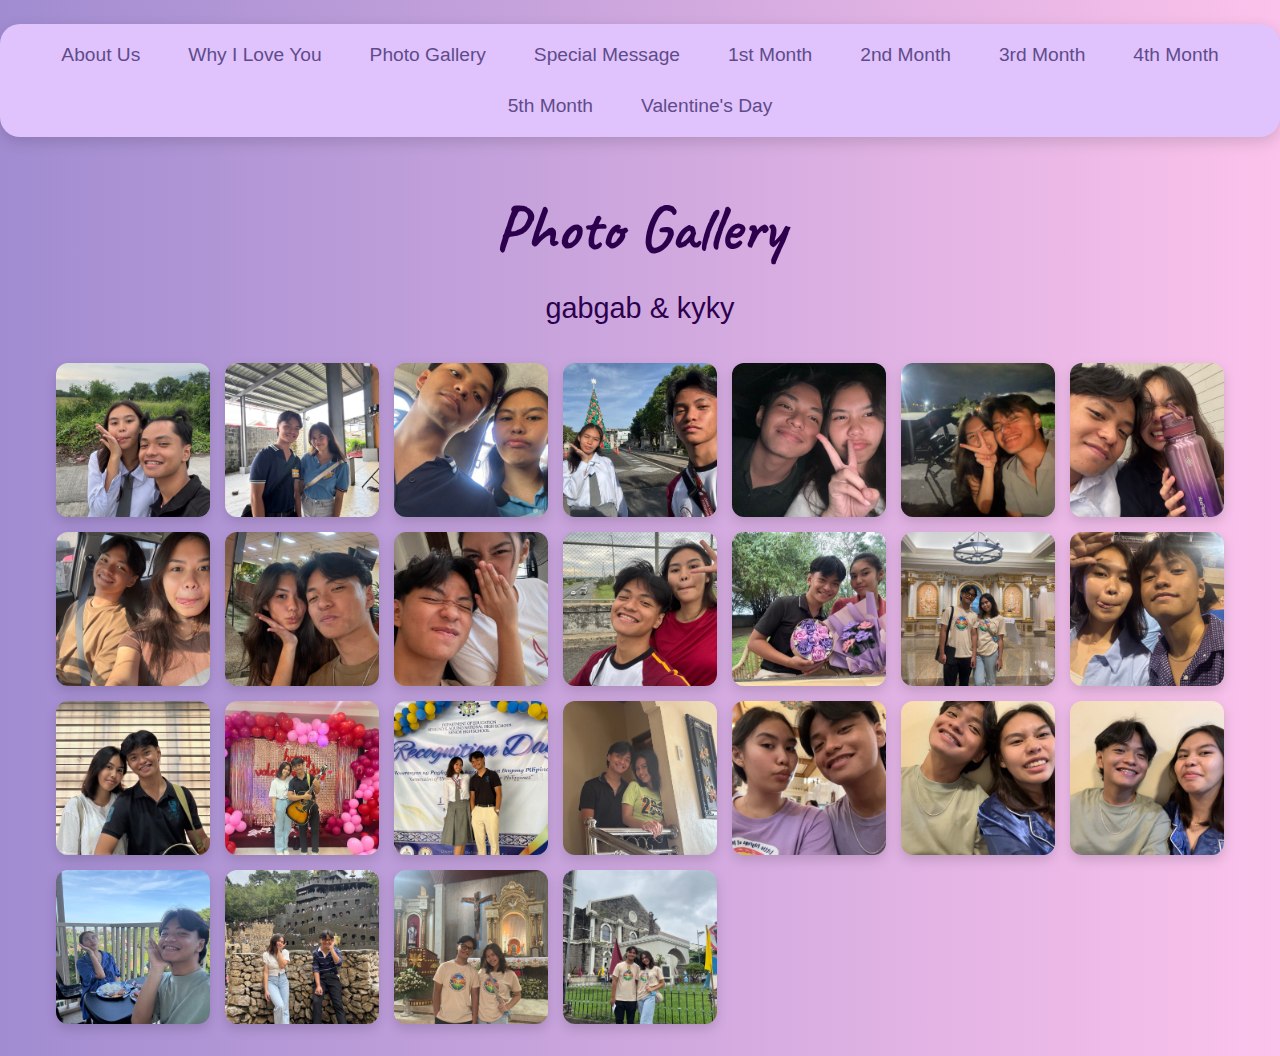
<file: photogallery.html>
<!DOCTYPE html>
<html lang="en">
  
<head>
  <meta charset="UTF-8" />
  <meta name="viewport" content="width=device-width, initial-scale=1.0" />
  <title>for kyla my honeybunchsugarplumandsalt</title>
  <link rel="stylesheet" href="styles.css" />
  <link href="https://fonts.googleapis.com/css2?family=Caveat&display=swap" rel="stylesheet" />
</head>
<body>  
    <div class="navi">
        <nav>
            <ul class="nav-links">
                <li><a href="index.html">About Us</a></li>
                <li><a href="whyiloveyou.html">Why I Love You</a></li>
                <li><a href="photogallery.html">Photo Gallery</a></li>
                <li><a href="specialmessage.html">Special Message</a></li>
                <li><a href="1st_monthsary.html">1st Month</a></li>
                <li><a href="2nd_monthsary.html">2nd Month</a></li>
                <li><a href="3rd_monthsary.html">3rd Month</a></li>
                <li><a href="4th_monthsary.html">4th Month</a></li>
                <li><a href="5th_monthsary.html">5th Month</a></li>
                <li><a href="valentinesday.html">Valentine's Day</a></li>
            </ul>
        </nav>
    </div>

    <h1>Photo Gallery</h1>
    <h3>gabgab & kyky</h3>
  </div>

  <div class="gallery">
    <div class="gallery-item"><img src="images/pic1.jpg" alt="Memory 1" /></div>
    <div class="gallery-item"><img src="images/pic2.jpg" alt="Memory 2" /></div>
    <div class="gallery-item"><img src="images/pic3.jpg" alt="Memory 3" /></div>
    <div class="gallery-item"><img src="images/pic4.jpg" alt="Memory 4" /></div>
    <div class="gallery-item"><img src="images/pic5.jpg" alt="Memory 5" /></div>
    <div class="gallery-item"><img src="images/pic6.jpg" alt="Memory 6" /></div>
    <div class="gallery-item"><img src="images/pic7.jpg" alt="Memory 7" /></div>
    <div class="gallery-item"><img src="images/pic8.jpg" alt="Memory 8" /></div>
    <div class="gallery-item"><img src="images/pic9.jpg" alt="Memory 9" /></div>
    <div class="gallery-item"><img src="images/pic10.jpg" alt="Memory 10" /></div>
    <div class="gallery-item"><img src="images/pic11.jpg" alt="Memory 11" /></div>
    <div class="gallery-item"><img src="images/pic12.jpg" alt="Memory 12" /></div>
    <div class="gallery-item"><img src="images/pic13.jpg" alt="Memory 13" /></div>
    <div class="gallery-item"><img src="images/pic14.jpg" alt="Memory 14" /></div>
    <div class="gallery-item"><img src="images/pic15.jpg" alt="Memory 15" /></div>
    <div class="gallery-item"><img src="images/pic16.jpg" alt="Memory 16" /></div>
    <div class="gallery-item"><img src="images/pic17.jpg" alt="Memory 17" /></div>
    <div class="gallery-item"><img src="images/pic18.jpg" alt="Memory 18" /></div>
    <div class="gallery-item"><img src="images/pic19.jpg" alt="Memory 19" /></div>
    <div class="gallery-item"><img src="images/pic20.jpg" alt="Memory 20" /></div>
    <div class="gallery-item"><img src="images/pic21.jpg" alt="Memory 21" /></div>
    <div class="gallery-item"><img src="images/pic22.jpg" alt="Memory 22" /></div>
    <div class="gallery-item"><img src="images/pic23.jpg" alt="Memory 23" /></div>
    <div class="gallery-item"><img src="images/pic24.jpg" alt="Memory 24" /></div>
    <div class="gallery-item"><img src="images/pic25.jpg" alt="Memory 25" /></div>
  </div>
</body>
</html>
</file>
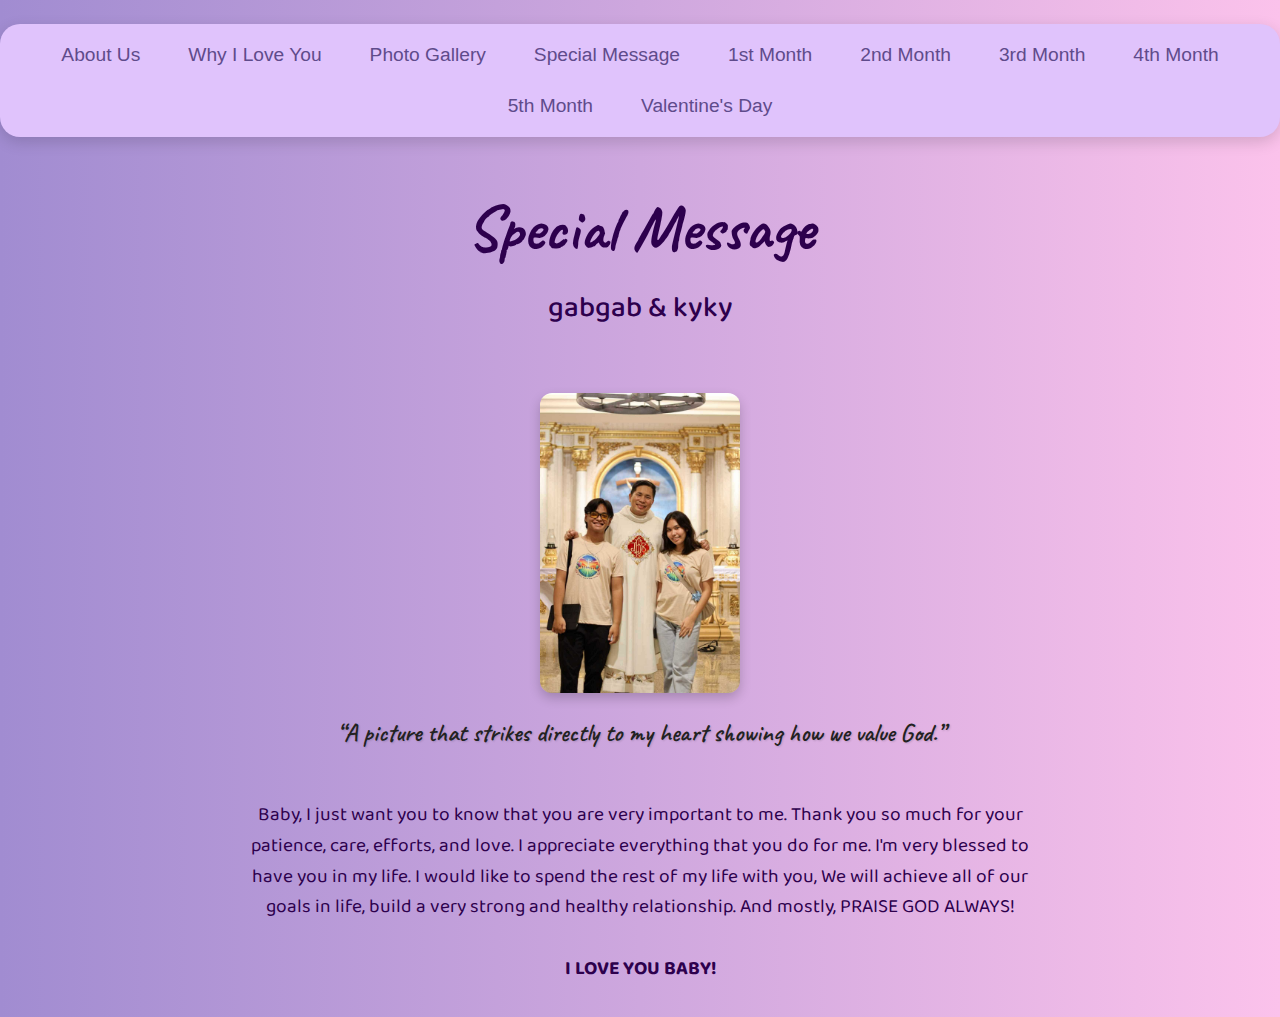
<file: specialmessage.html>
<!DOCTYPE html>
<html lang="en">

<head>
    <!-- 
        Author: Bondoc, Gabriel Joaquin C.
        Date started: July 20, 2025
    -->
    <meta charset="utf-8">
    <title>Special Message</title>
    <meta name="viewport" content="width=device-width, initial-scale=1.0" />

    <!-- Google Fonts -->
    <link href="https://fonts.googleapis.com/css2?family=Caveat&display=swap" rel="stylesheet">
    <link href="https://fonts.googleapis.com/css2?family=Quicksand&family=Poppins&family=Nunito&family=Baloo+2&display=swap" rel="stylesheet">

    <!-- Stylesheet -->
    <link rel="stylesheet" href="styles.css" />
</head>

<body>
    <div class="navi">
        <nav>
            <ul class="nav-links">
                <li><a href="index.html">About Us</a></li>
                <li><a href="whyiloveyou.html">Why I Love You</a></li>
                <li><a href="photogallery.html">Photo Gallery</a></li>
                <li><a href="specialmessage.html">Special Message</a></li>
                <li><a href="1st_monthsary.html">1st Month</a></li>
                <li><a href="2nd_monthsary.html">2nd Month</a></li>
                <li><a href="3rd_monthsary.html">3rd Month</a></li>
                <li><a href="4th_monthsary.html">4th Month</a></li>
                <li><a href="5th_monthsary.html">5th Month</a></li>
                <li><a href="valentinesday.html">Valentine's Day</a></li>
            </ul>
        </nav>
    </div>

    <h1>Special Message</h1>
    <h3>gabgab & kyky</h3> 

    <!-- Photo with caption -->
    <div class="content">
        <figure>
            <img src="images/best pic.jpg" alt="special pic" />
            <figcaption>“A picture that strikes directly to my heart showing how we value God.”</figcaption>
        </figure>
    </div>

    <!-- Text message -->
    <div class="text">
        <p>
            Baby, I just want you to know that you are very important to me. Thank you so much for your patience, care, efforts, and love. I appreciate everything
            that you do for me. I'm very blessed to have you in my life. I would like to spend the rest of my life with you, We will achieve all of our
            goals in life, build a very strong and healthy relationship. And mostly, PRAISE GOD ALWAYS!
            <br><br>
            <strong>I LOVE YOU BABY!</strong>
        </p>
    </div>
</body>

</html>
</file>
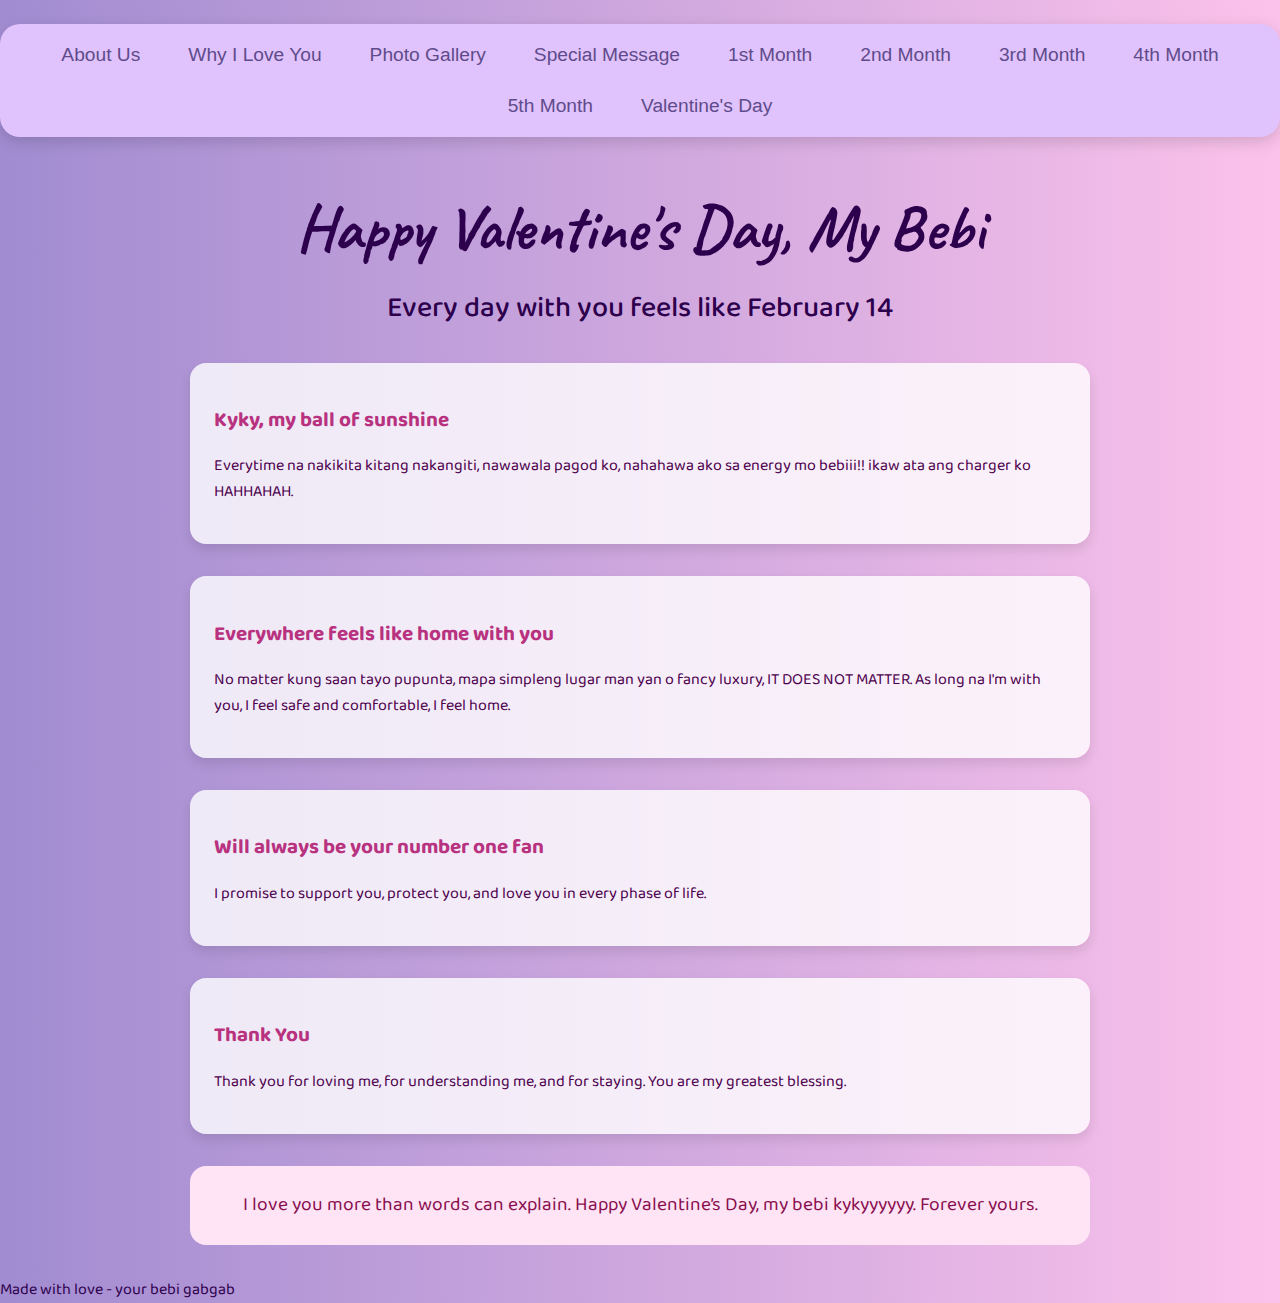
<file: valentinesday.html>
<!DOCTYPE html>
<html lang="en">
<head>
  <meta charset="UTF-8">
  <title>Happy Valentine's Day ❤️</title>
  <meta name="viewport" content="width=device-width, initial-scale=1.0">


  <link href="https://fonts.googleapis.com/css2?family=Baloo+2&family=Caveat&display=swap" rel="stylesheet">

  <link rel="stylesheet" href="styles.css" />
</head>

<body>


    <div class="navi">
        <nav>
            <ul class="nav-links">
                <li><a href="index.html">About Us</a></li>
                <li><a href="whyiloveyou.html">Why I Love You</a></li>
                <li><a href="photogallery.html">Photo Gallery</a></li>
                <li><a href="specialmessage.html">Special Message</a></li>
                <li><a href="1st_monthsary.html">1st Month</a></li>
                <li><a href="2nd_monthsary.html">2nd Month</a></li>
                <li><a href="3rd_monthsary.html">3rd Month</a></li>
                <li><a href="4th_monthsary.html">4th Month</a></li>
                <li><a href="5th_monthsary.html">5th Month</a></li>
                <li><a href="valentinesday.html">Valentine's Day</a></li>
            </ul>
        </nav>
    </div>

    <h1>Happy Valentine's Day, My Bebi </h1>
    <h3>Every day with you feels like February 14</h3>

  <main>

    <div class="reason">
      <h2>Kyky, my ball of sunshine</h2>
      <p>
        Everytime na nakikita kitang nakangiti, nawawala pagod ko, nahahawa ako sa energy mo bebiii!! ikaw ata ang charger ko HAHHAHAH.
      </p>
    </div>

    <div class="reason">
      <h2>Everywhere feels like home with you</h2>
      <p>
        No matter kung saan tayo pupunta, mapa simpleng lugar man yan o fancy luxury, IT DOES NOT MATTER. As long na I'm with you, I feel safe and
        comfortable, I feel home.
      </p>
    </div>

    <div class="reason">
      <h2>Will always be your number one fan</h2>
      <p>
        I promise to support you, protect you, and love you in every phase of life.
      </p>
    </div>

    <div class="reason">
      <h2>Thank You</h2>
      <p>
        Thank you for loving me, for understanding me, and for staying.
        You are my greatest blessing.
      </p>
    </div>

    <div class="final-note">
      I love you more than words can explain.  
      Happy Valentine’s Day, my bebi kykyyyyyy.  
      Forever yours.
    </div>

  </main>

  <footer>
    Made with love - your bebi gabgab
  </footer>

</body>
</html>
</file>
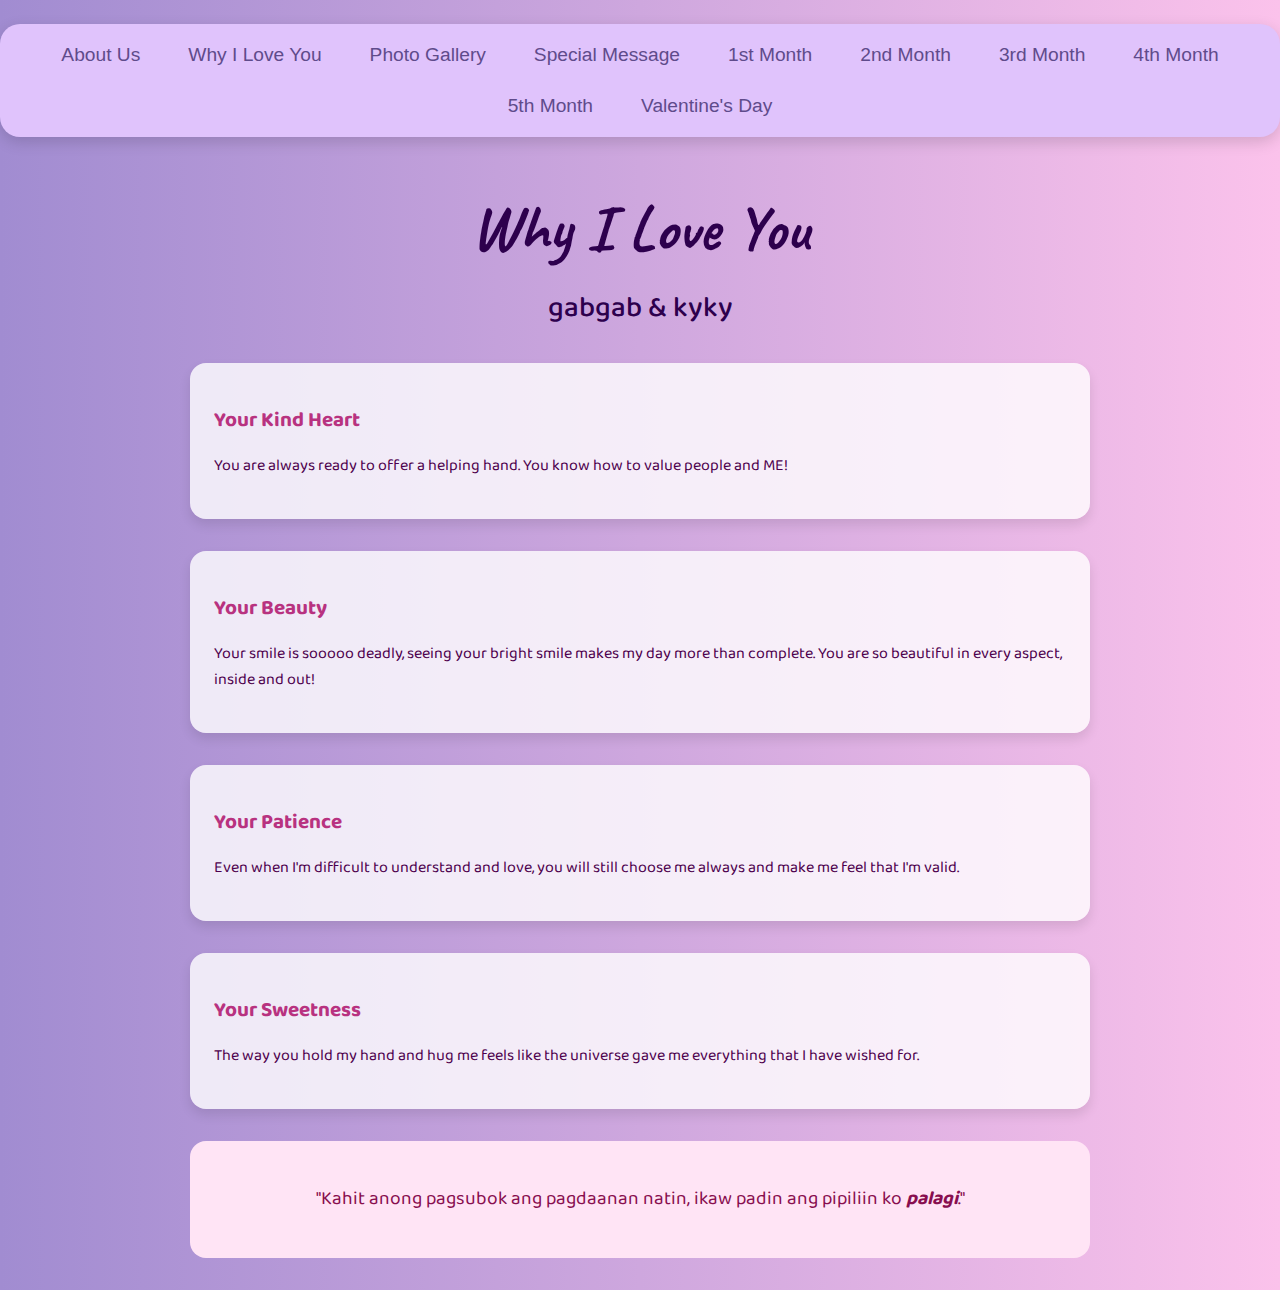
<file: whyiloveyou.html>
<!DOCTYPE html>
<html lang="en">
<head>
  <meta charset="utf-8">
  <title>for kyla my honeybunchsugarplumandsalt</title>
  <meta name="viewport" content="width=device-width, initial-scale=1.0" />
  <link href="https://fonts.googleapis.com/css2?family=Caveat&display=swap" rel="stylesheet">
  <link href="https://fonts.googleapis.com/css2?family=Quicksand&family=Poppins&family=Nunito&family=Baloo+2&display=swap" rel="stylesheet">
  <link rel="stylesheet" href="styles.css" />
</head>

<body>
    <div class="navi">
        <nav>
            <ul class="nav-links">
                <li><a href="index.html">About Us</a></li>
                <li><a href="whyiloveyou.html">Why I Love You</a></li>
                <li><a href="photogallery.html">Photo Gallery</a></li>
                <li><a href="specialmessage.html">Special Message</a></li>
                <li><a href="1st_monthsary.html">1st Month</a></li>
                <li><a href="2nd_monthsary.html">2nd Month</a></li>
                <li><a href="3rd_monthsary.html">3rd Month</a></li>
                <li><a href="4th_monthsary.html">4th Month</a></li>
                <li><a href="5th_monthsary.html">5th Month</a></li>
                <li><a href="valentinesday.html">Valentine's Day</a></li>
            </ul>
        </nav>
    </div>

  <header>
    <h1>Why I Love You</h1>
    <h3>gabgab & kyky</h3>  
  </header>    

  <main>
    <section class="reason">
      <h2>Your Kind Heart</h2>
      <p>You are always ready to offer a helping hand. You know how to value people and ME!</p>
    </section>

    <section class="reason">
      <h2>Your Beauty</h2>
      <p>Your smile is sooooo deadly, seeing your bright smile makes my day more than complete. You are so beautiful in every aspect, inside and out!</p>
    </section>

    <section class="reason">
      <h2>Your Patience</h2>
      <p>Even when I'm difficult to understand and love, you will still choose me always and make me feel that I'm valid.</p>
    </section>

    <section class="reason">
      <h2>Your Sweetness</h2>
      <p>The way you hold my hand and hug me feels like the universe gave me everything that I have wished for.</p>
    </section>

    <section class="final-note">
      <p>"Kahit anong pagsubok ang pagdaanan natin, ikaw padin ang pipiliin ko <strong><em>palagi</em></strong>."</p>
    </section>
  </main>
</body>
</html>
</file>
<file: styles.css>
body {
  background: linear-gradient(to right, #a18cd1, #fbc2eb);
  color: #2d004d;
  margin: 0;
  padding: 0;
  font-family: 'Baloo 2', sans-serif;
  line-height: 1.6;
}

h1 {
  text-align: center;
  font-size: clamp(2rem, 5vw, 4rem);
  margin: 1rem 0 0;
  font-family: 'Caveat', cursive;
}

h3 {
  text-align: center;
  font-size: clamp(1rem, 2.5vw, 1.8rem);
  margin: 0.3rem 0 1.5rem;
  font-weight: 500;
}

nav {
  background-color: #e0c3fc;
  padding: 1rem 2rem;
  border-radius: 20px;
  margin: 1.5rem auto 2.5rem;
  max-width: 95%;
  box-shadow: 0 5px 15px rgba(0, 0, 0, 0.15);
  text-align: center;
}

.nav-links {
  list-style: none;
  display: flex;
  justify-content: center;
  flex-wrap: wrap;
  gap: 20px;
  margin: 0;
  padding: 0;
}

.nav-links li a {
  text-decoration: none;
  font-family: Impact, Haettenschweiler, 'Arial Narrow Bold', sans-serif;
  color: #5f4b8b;
  font-size: 1.2rem;
  padding: 6px 14px;
  border-radius: 10px;
  transition: all 0.3s ease;
}

.nav-links li a:hover {
  background-color: #f3e8ff;
  color: #9b59b6;
  transform: scale(1.05);
}

.content,
.content1,
.content2,
.content3,
.content4,
.content5,
.content6,
.content7,
.content8,
.content9 {
  display: flex;
  flex-wrap: wrap;
  justify-content: center;
  gap: 15px;
  max-width: 1000px;
  margin: 2rem auto 1rem;
  padding: 0 1rem;
}

.content img,
.content1 img,
.content2 img,
.content3 img,
.content4 img,
.content5 img,
.content6 img,
.content7 img,
.content8 img,
.content9 img {
  width: 200px;
  height: auto;
  border-radius: 12px;
  box-shadow: 0 5px 12px rgba(0, 0, 0, 0.2);
  transition: transform 0.3s ease, box-shadow 0.3s ease;
}

.content img:hover,
.content1 img:hover,
.content2 img:hover,
.content3 img:hover,
.content4 img:hover,
.content5 img:hover,
.content6 img:hover,
.content7 img:hover,
.content8 img:hover,
.content9 img:hover {
  transform: scale(1.05);
  box-shadow: 0 10px 18px rgba(0, 0, 0, 0.3);
}

.text,
.text1,
.text2,
.text3,
.text4,
.text5,
.text6,
.text7,
.text8,
.text9 {
  max-width: 800px;
  margin: 0.5rem auto 2rem;
  padding: 0 1rem;
  text-align: center;
}

.text p,
.text1 p,
.text2 p,
.text3 p,
.text4 p,
.text5 p,
.text6 p,
.text7 p,
.text8 p,
.text9 p {
  font-size: clamp(1rem, 2vw, 1.2rem);
  line-height: 1.6;
  margin: 0.5rem 0 0;
  color: #2d004d;
}

main {
  max-width: 900px;
  margin: 2rem auto;
  padding: 0 1rem;
}

.reason {
  background-color: #ffffffcc;
  border-radius: 16px;
  padding: 1.5rem;
  margin-bottom: 2rem;
  box-shadow: 0 6px 12px rgba(0,0,0,0.1);
  transition: transform 0.2s ease;
}

.reason:hover {
  transform: scale(1.02);
}

.reason h2 {
  font-size: 1.3rem;
  margin-bottom: 0.5rem;
  color: #b83280;
}

.reason p {
  font-size: 1rem;
  color: #4d004d;
}

.final-note {
  font-size: 1.2rem;
  color: #880e4f;
  padding: 1.5rem 1rem;
  background-color: #ffe4f5;
  border-radius: 16px;
  margin-top: 2rem;
  text-align: center;
}

@media (max-width: 768px) {
  .nav-links { flex-direction: column; gap: 12px; }
  .content img,
  .content1 img,
  .content2 img,
  .content3 img,
  .content4 img,
  .content5 img {
    width: 160px;
  }
}

@media (max-width: 480px) {
  h1 { font-size: 2rem; }
  h3 { font-size: 1rem; }
  .content,
  .content1,
  .content2,
  .content3,
  .content4,
  .content5 {
    flex-direction: column;
    align-items: center;
  }
  .content img,
  .content1 img,
  .content2 img,
  .content3 img,
  .content4 img,
  .content5 img {
    width: 85%;
    max-width: 260px;
  }
}

@media (max-width: 600px) {
  .content,
  .content1,
  .content2,
  .content3,
  .content4,
  .content5 {
    flex-direction: column;
    align-items: center;
  }
  .content img,
  .content1 img,
  .content2 img,
  .content3 img,
  .content4 img,
  .content5 img {
    max-width: 90%;
  }
  .reason {
    padding: 1rem;
    margin: 0.8rem auto;
  }
}

.gallery {
  display: grid;
  grid-template-columns: repeat(auto-fit, minmax(140px, 1fr));
  gap: 15px;
  max-width: 1200px;
  margin: 2rem auto;
  padding: 0 1rem;
  box-sizing: border-box;
}

.gallery-item {
  position: relative;
  width: 100%;
  aspect-ratio: 1 / 1;
  overflow: hidden;
  border-radius: 12px;
  box-shadow: 0 5px 12px rgba(0, 0, 0, 0.15);
  transition: transform 0.3s ease, box-shadow 0.3s ease;
}

.gallery-item img {
  position: absolute;
  top: 0;
  left: 0;
  width: 100%;
  height: 100%;
  object-fit: cover;
  transition: transform 0.3s ease;
}

.gallery-item:hover {
  transform: scale(1.02);
  box-shadow: 0 8px 18px rgba(0, 0, 0, 0.25);
}

.gallery-item:hover img {
  transform: scale(1.08);
}

figure {
    text-align: center;
    margin: 30px auto;
}

figure img {
    max-width: 80%;
    height: auto;
    border-radius: 15px;
    box-shadow: 0 4px 15px rgba(0, 0, 0, 0.2);
}

figcaption {
    margin-top: 12px;
    font-family: 'Caveat', cursive;
    font-size: 1.6rem;
    font-weight: 600;
    color: #222;
    text-shadow: 1px 1px 2px rgba(0, 0, 0, 0.15);
}


@media (max-width: 768px) {
  .gallery {
    grid-template-columns: repeat(auto-fit, minmax(120px, 1fr));
    gap: 12px;
  }
}

@media (max-width: 480px) {
  .gallery {
    grid-template-columns: 1fr;
  }
}
</file>
